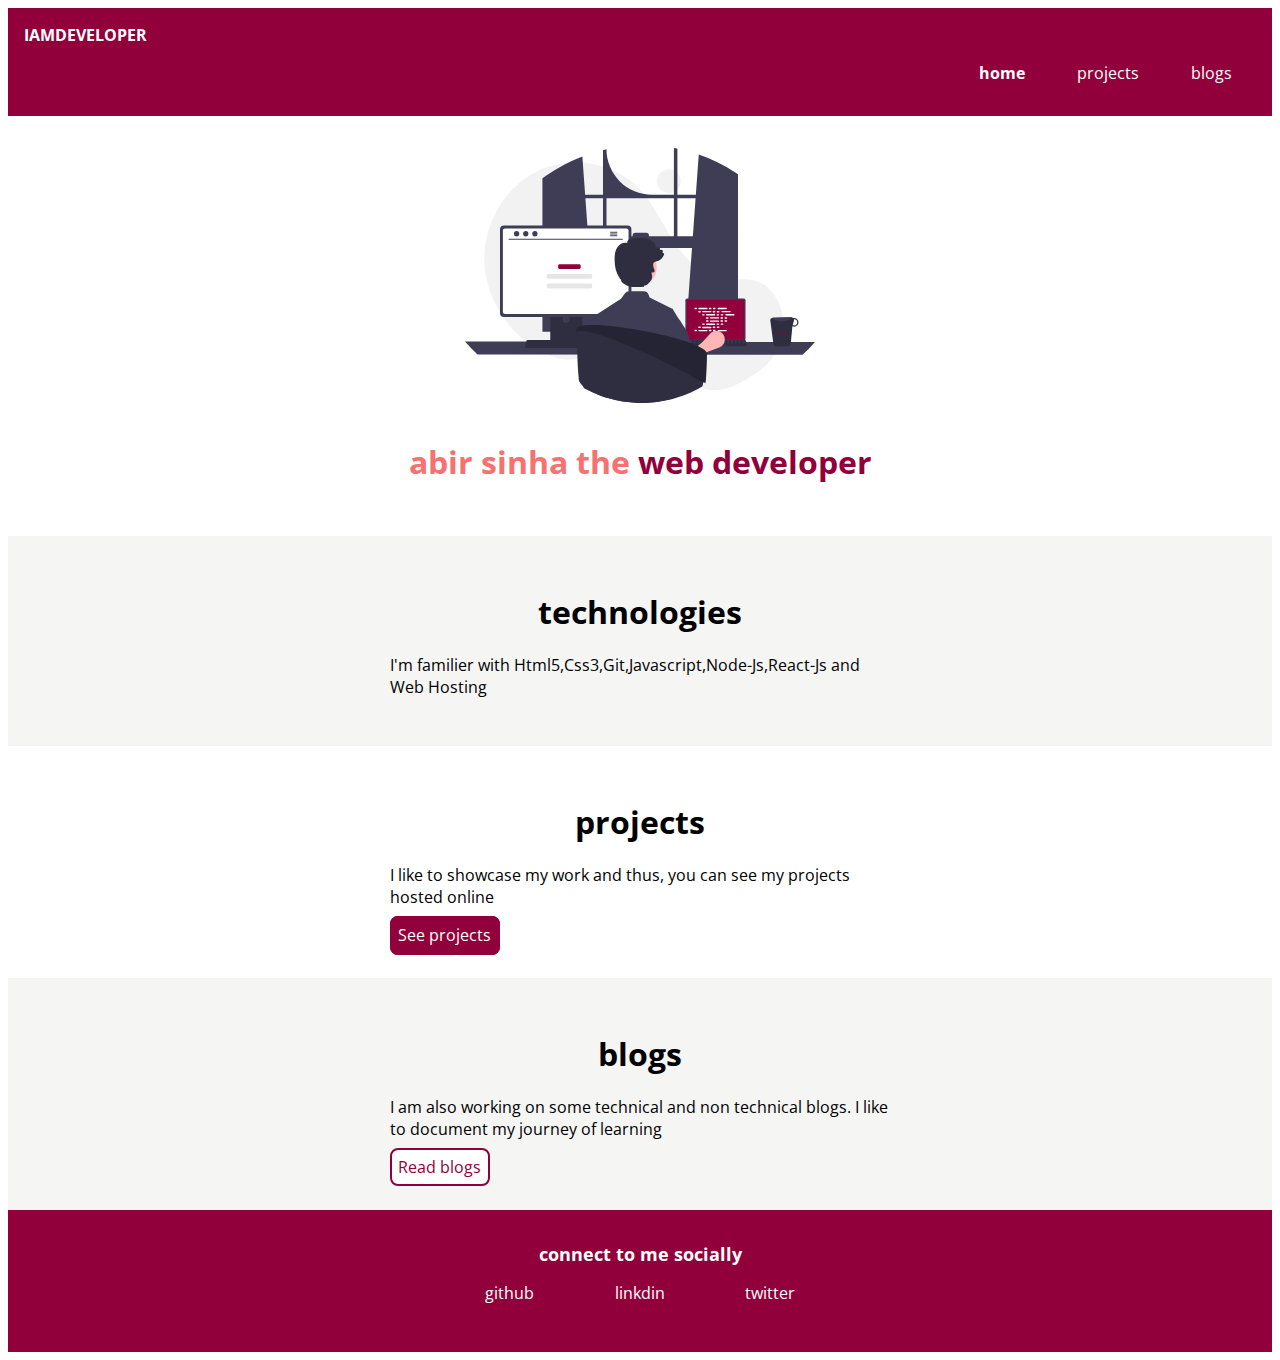
<file: index.html>
<!DOCTYPE html>
<html lang="en">
<head>
    <meta charset="UTF-8">
    <meta http-equiv="X-UA-Compatible" content="IE=edge">
    <meta name="viewport" content="width=device-width, initial-scale=1.0">
    <title>Home | abirsinha</title>
    <link rel="stylesheet" href="styles.css">
</head>
<body>
    <nav class="navigation container">
        <div class="nav-brand">IAMDEVELOPER</div>
        <ul class="list-nonbullet nav-pills">
            <li class="list-item-inline">
                <a class="link link-active " href="/">home</a>
            </li>
            <li class="list-item-inline">
                <a  class="link" href="/projects.html">projects</a>
            </li>
            <li class="list-item-inline">
                <a class="link" href="blogs.html">blogs</a>
            </li>
        </ul>
     </nav> 
     
     <header class="hero">
        <img class="hero-image" src="/hero.svg" alt="">
        <h1 class="hero-heading">abir sinha the <span class="heading-inverted">web developer</span></h1>
       </header>

       <section class="section off-white">
        <div class=" container container-center">
            <h1>technologies</h1>
        <p>I'm familier with Html5,Css3,Git,Javascript,Node-Js,React-Js and Web Hosting</p>
        </div>
    </section> 

       <section class="section">
    <div class="container-center container">
        <h1>projects</h1>
    <p>I like to showcase my work and thus, you can see my projects hosted online</p>
    <a class="link link-primary " href="/">See projects</a>
    </div>
</section>
<section class="section off-white">
    <div class=" container container-center">
        <h1>blogs</h1>
    <p>I am also working on some technical and non technical blogs. I like to document my journey of learning</p>
    <a class="link link-secondary" href="#">Read blogs</a>
    </div>
</section>

<footer class="footer">
    <div class="footer-header">connect to me socially</div>
    <ul>
        <li class="list-item-inline"><a class="link" href="#">github</a>
        </li>
        <li class="list-item-inline"><a class="link" href="#">linkdin</a>
        </li>
        <li class="list-item-inline"><a class="link" href="#">twitter</a>
        </li>
    </ul>
</footer>


</body>
</html>
</file>
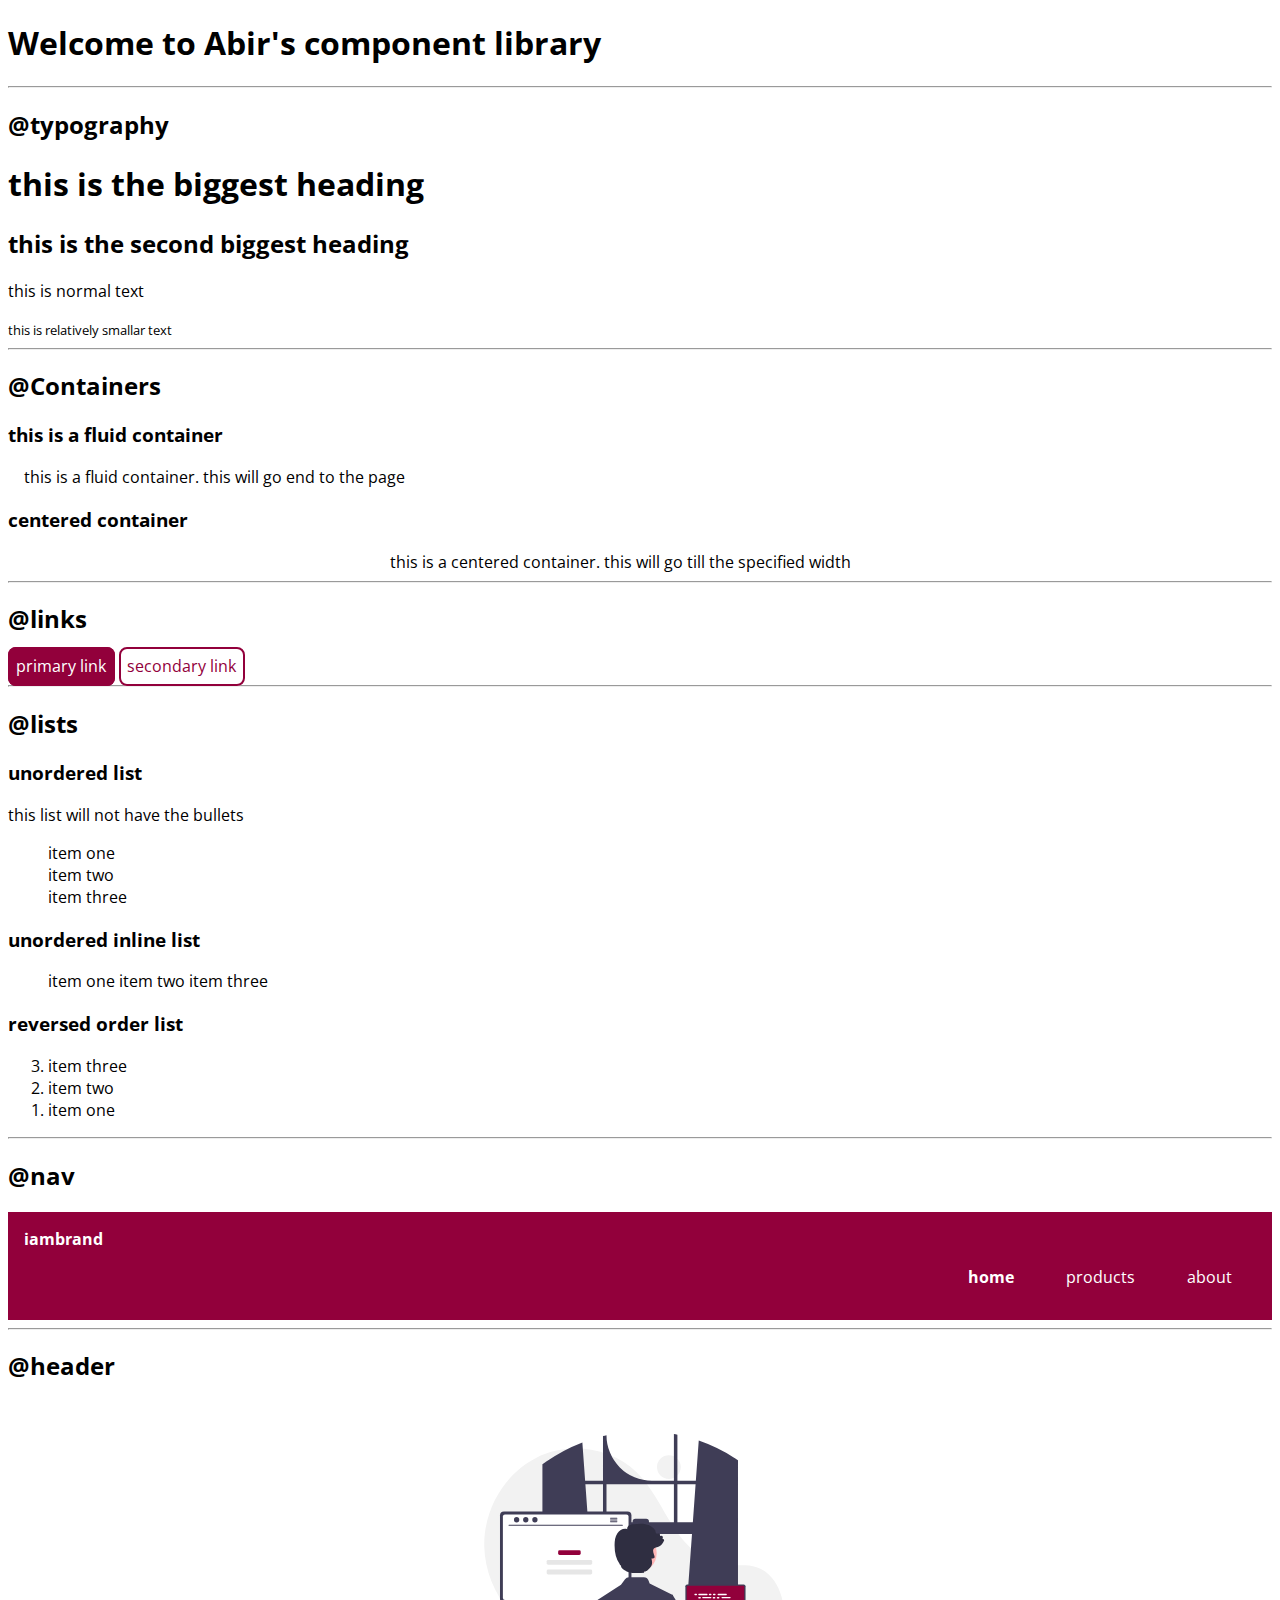
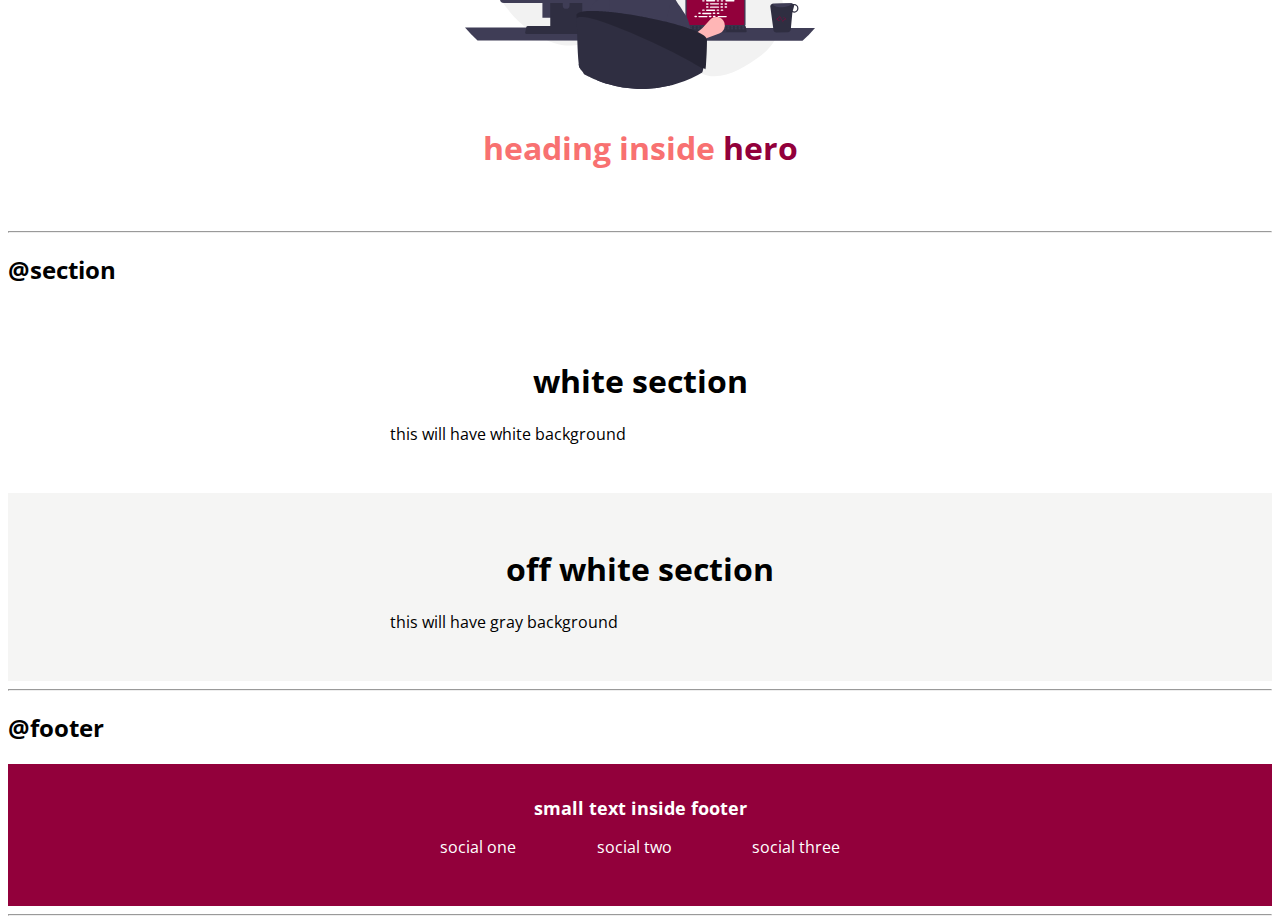
<file: components.html>
<!DOCTYPE html>
<html lang="en">
<head>
    <meta charset="UTF-8">
    <meta http-equiv="X-UA-Compatible" content="IE=edge">
    <meta name="viewport" content="width=device-width, initial-scale=1.0">
    <title>Component library</title>
    <link rel="stylesheet" href="/styles.css">
</head>
<body>
<h1>Welcome to Abir's component library</h1>
<hr>

<h2>@typography</h2>
<h1>this is the biggest heading</h1>
<h2>this is the second biggest heading</h2>
<p>this is normal text</p>
<small>this is relatively smallar text</small>
<hr>

<h2>@Containers</h2>
<h3>this is a fluid container</h3>
<div class="container">this is a fluid container. this will go end to the page</div>
<h3>centered container</h3>
<div class="container container-center">this is a centered container. this will go till the specified width</div>
<hr>

<h2>@links</h2>
<a class="link link-primary " href="/">primary link</a>
<a class="link link-secondary" href="#">secondary link</a>
<hr>

<h2>@lists</h2>
<h3>unordered list</h3>
<p>this list will not have the bullets</p>
<ul class="list-nonbullet">
    <li>item one</li>
    <li>item two</li>
    <li>item three</li>
</ul>
<h3>unordered inline list</h3>
<ul class="list-nonbullet">
    <li class="list-item-inline">item one</li>
    <li class="list-item-inline">item two</li>
    <li class="list-item-inline">item three</li>
</ul>
<h3>reversed order list</h3>
<ol reversed>
    <li>item three</li>
    <li>item two</li>
    <li>item one</li>
</ol>
<hr>

<h2>@nav</h2>
 <nav class="navigation container">
    <div class="nav-brand">iambrand</div>
    <ul class="list-nonbullet nav-pills">
        <li class="list-item-inline">
            <a class="link link-active " href="/">home</a>
        </li>
        <li class="list-item-inline">
            <a  class="link" href="/">products</a>
        </li>
        <li class="list-item-inline">
            <a class="link"Shref="/">about</a>
        </li>
    </ul>
 </nav>
 <hr>

 <h2>@header</h2>
 <header class="hero">
 <img class="hero-image" src="/hero.svg" alt="">
 <h1 class="hero-heading">heading inside <span class="heading-inverted">hero</span></h1>
</header>
 <hr>
<h2>@section</h2>
<section class="section">
    <div class="container-center container">
        <h1>white section</h1>
    <p>this will have white background</p>
    </div>
</section>
<section class="section off-white">
    <div class=" container container-center">
        <h1>off white section</h1>
    <p>this will have gray background</p>
    </div>
</section>
<hr>

<h2>@footer</h2>
<footer class="footer">
    <div class="footer-header">small text inside footer</div>
    <ul>
        <li class="list-item-inline"><a class="link" href="#">social one</a>
        </li>
        <li class="list-item-inline"><a class="link" href="#">social two</a>
        </li>
        <li class="list-item-inline"><a class="link" href="#">social three</a>
        </li>
    </ul>
</footer>
<hr>

</body>
</html>
</file>
<file: styles.css>
@import url('https://fonts.googleapis.com/css2?family=Lato:wght@400;700&family=Open+Sans:wght@500;700&display=swap');

:root{
--primary-color:#92003b;
--white:#FFFFFF;
--secondary-color:#f87171;
--off-white:#f5f5f4;
}

body{
    font-family: 'Open Sans', sans-serif;
    box-sizing: border-box;
}

/* container*/
.container{
    padding-left: 1rem;
    padding-right: 1rem;
}
.container-center{
    max-width: 500px;
    margin: auto;
}

/* link */
.link{
    text-decoration: none;
    padding: .4rem;
}
.link-primary{
    background-color: var(--primary-color);
    color: var(--white);
    border-radius: 0.5rem;
    border: 2px solid  var(--primary-color);
}
.link-secondary{
    background-color:var(--white);
    color: var(--primary-color);
    border:2px solid var(--primary-color);
    border-radius: 0.5rem;
}

/* lists */
.list-nonbullet{
    list-style: none;
}
.list-item-inline{
    display: inline;
}
/*lists*/
.navigation{
    background-color: var(--primary-color);
    color: var(--white);
    padding:1rem;
}
.navigation .nav-brand{
    font-weight: bold;
}
.navigation .link{
    color: var(--white);
    padding: 1.5rem;
}
.navigation .nav-pills{
    text-align:right;
}
.navigation .link-active{
    font-weight:bold;
}
/* header */
.hero{
    padding: 2rem;
}
.hero .hero-image{
    max-width: 350px;
    display: block;
    margin: auto;
}
.hero .hero-heading{
    text-align: center;
    color: var(--secondary-color);
    padding-top: 1rem;
}
.hero .hero-heading .heading-inverted{
    color: var(--primary-color);
}
/* sections */
.section{
    padding: 2rem;
}
.section h1{
    text-align: center;
}
.off-white{
    background-color:var(--off-white);
}
/* footer */
.footer{
    background-color: var(--primary-color);
    padding: 2rem 1rem;
    text-align: center;
    color: var(--white);
}
.footer .link{
    color: var(--white);
    margin: 2rem;
}
.footer ul{
    padding-inline-start: 0px;

}
.footer .footer-header{
    font-weight: bold;
    font-size:large;
}
</file>
